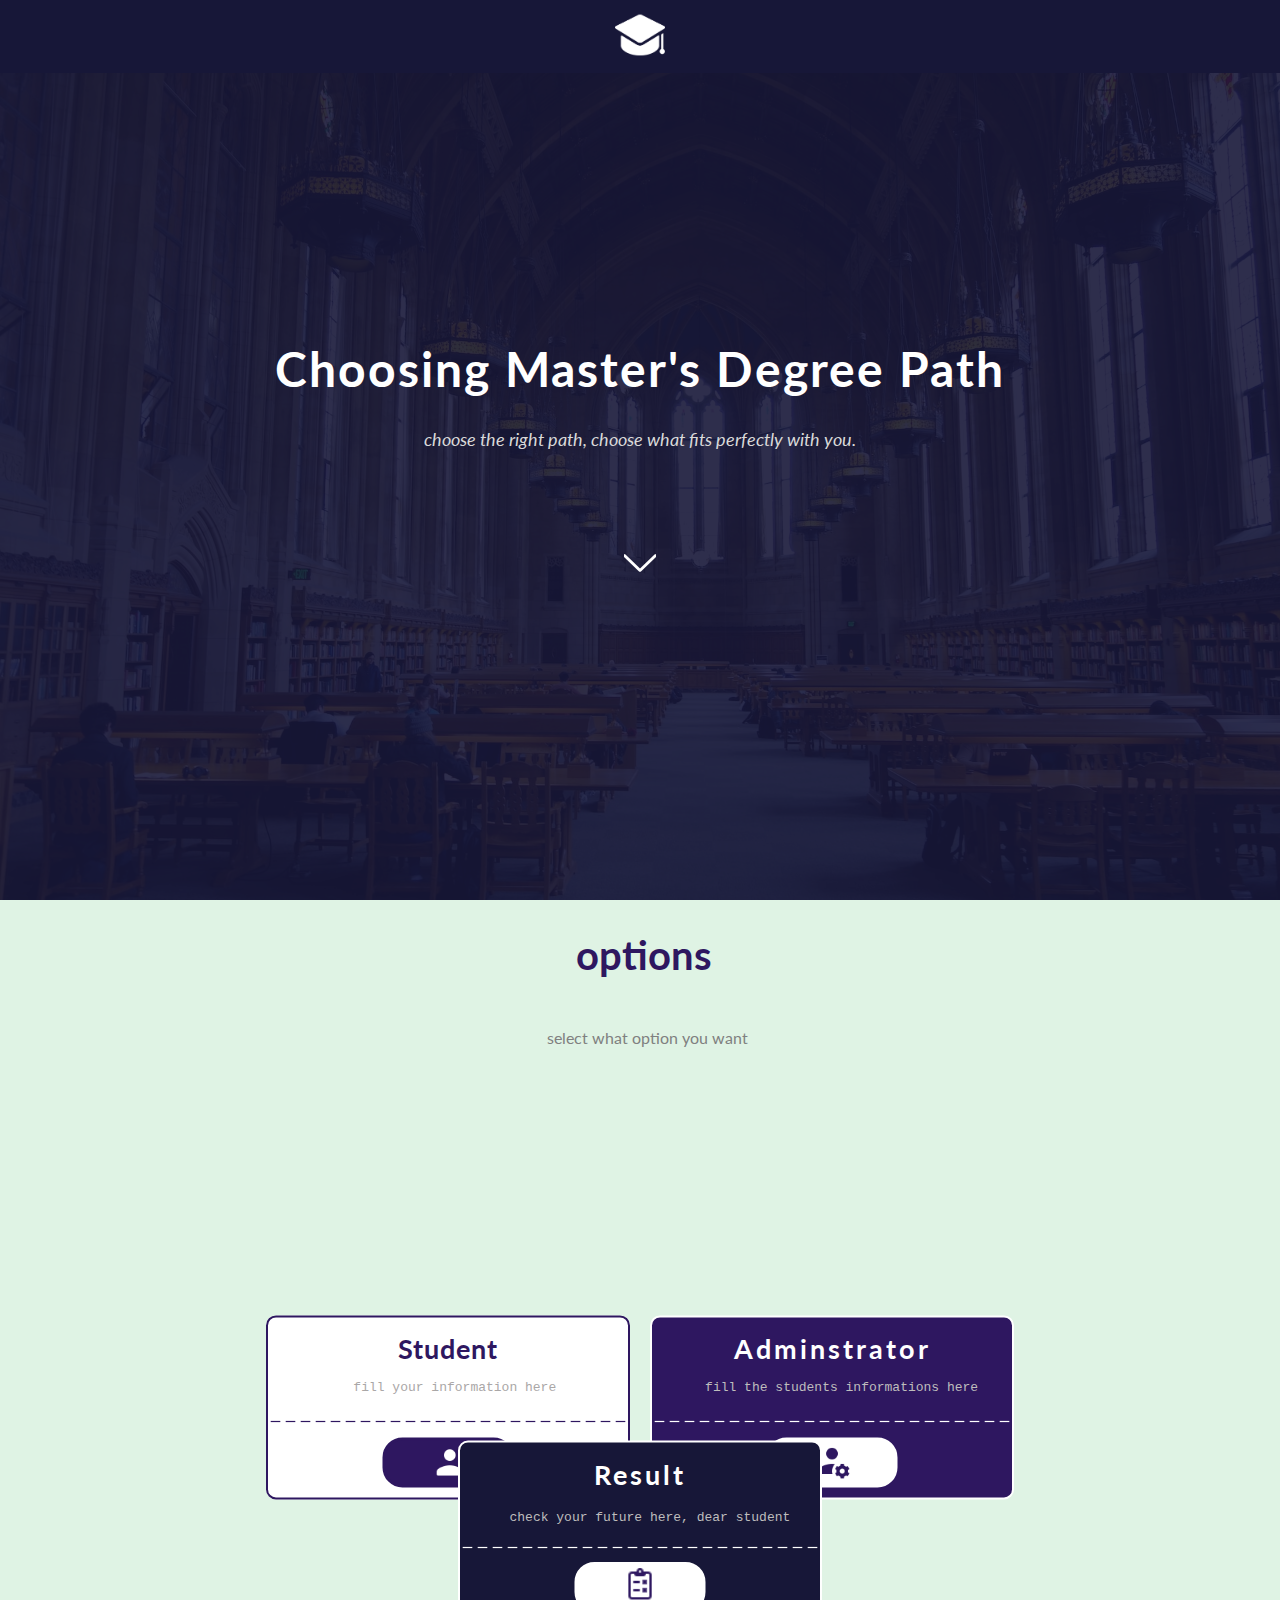
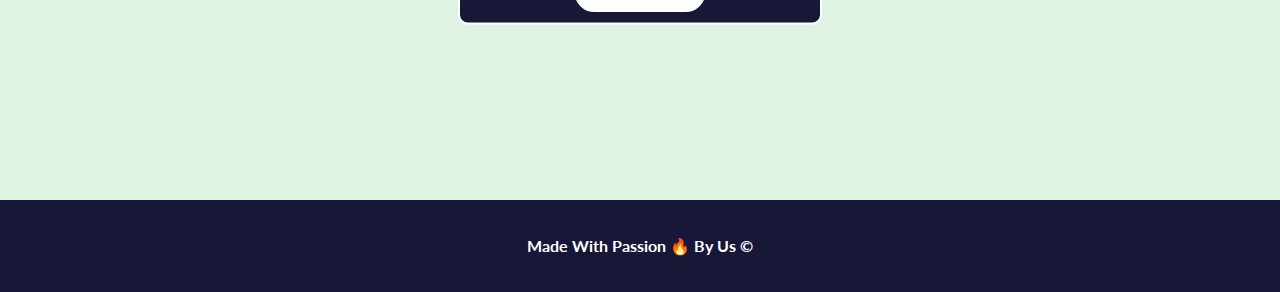
<file: index.html>
<!DOCTYPE html>
<html lang="en">

<head>
  <meta charset="UTF-8" />
  <meta http-equiv="X-UA-Compatible" content="IE=edge" />
  <meta name="viewport" content="width=device-width, initial-scale=1.0" />
  <title>SAD</title>
  <link rel="stylesheet" href="./style.css" />
  <link rel="preconnect" href="https://fonts.googleapis.com" />
  <link rel="preconnect" href="https://fonts.gstatic.com" crossorigin />
  <link href="https://fonts.googleapis.com/css2?family=Lato:ital,wght@0,400;0,700;1,400;1,700&display=swap"
    rel="stylesheet" />
</head>

<!--
    !! جماعة كلما تكتبو حاجة ولا ديرو كومونتار قبلها بلي شا دير دي لالين !!
-->

<body>
  <!-- Start header -->
  <div class="header">
    <img src="./imgs/logo.svg" alt="logo" />
  </div>
  <!-- End header -->

  <!-- Start landing -->
  <div class="landing">
    <div class="text">
      <h1>Choosing Master's Degree Path</h1>
      <p>choose the right path, choose what fits perfectly with you.</p>
    </div>
    <a href="#options">
      <img src="./imgs/arrow.png" alt="arrow" />
    </a>
  </div>
  <!-- End landing -->

  <!--messaoud abda nta hna-->
  <div class="options">
    <div class="text">
      <div class="heading">options</div>
      <div class="sub-heading">select what option you want</div>
    </div>
    <div class="choix1" id="options">
      <div class="txt">
        <div class="interface">Student</div>
        <div class="uuu1">
          <pre>fill your information here</pre>
        </div>
      </div>
      <a href="./form.html" class="c11"><img class="list" src="./imgs/user.png" alt=" user" /></a>
    </div>
    <div class="choix2">
      <div class="txt">
        <div class="file">Adminstrator</div>
        <div class="uuu2">
          <pre> fill the students informations here </pre>
        </div>
      </div>
      <a href="./agentAuth.html" class="c22">
        <img class="agent" src="./imgs/agent.png" alt="agent" />
      </a>
    </div>
    <div class="choix3">
      <div class="txt">
        <div class="file">Result</div>
        <div class="uuu3">
          <pre> check your future here, dear student </pre>
        </div>
      </div>
      <a href="./stdResult.html" class="c22">
        <img class="agent" src="./imgs/result.png" alt="agent" />
      </a>
    </div>
  </div>

  <div class="footer">
    <p>Made With Passion 🔥 By Us &copy;</p>
  </div>
</body>

</html>
</file>
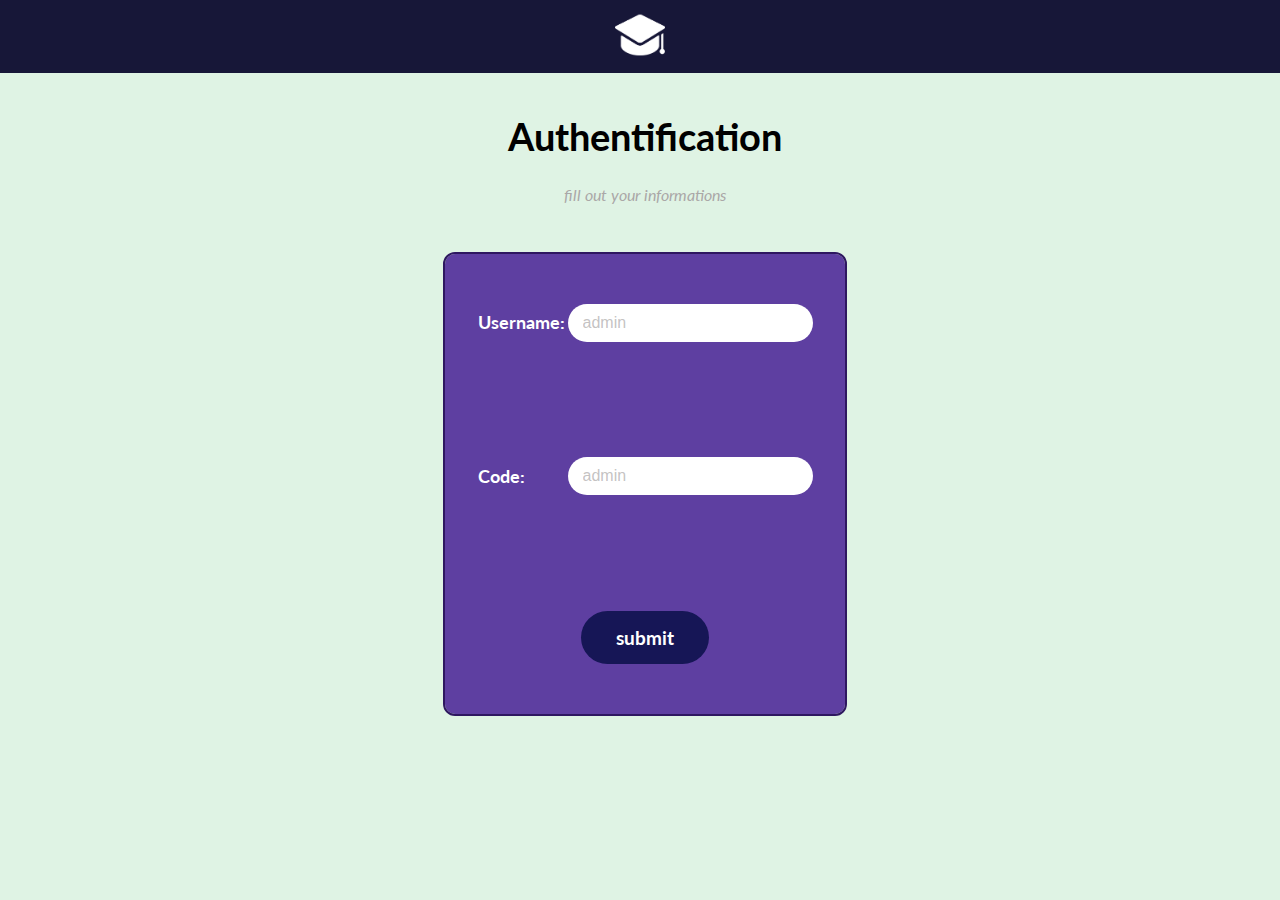
<file: agentAuth.html>
<!DOCTYPE html>
<html lang="en">

<head>
  <meta charset="UTF-8" />
  <meta http-equiv="X-UA-Compatible" content="IE=edge" />
  <meta name="viewport" content="width=device-width, initial-scale=1.0" />
  <link rel="stylesheet" href="./agentAuth.css" />
  <link rel="preconnect" href="https://fonts.googleapis.com" />
  <link rel="preconnect" href="https://fonts.gstatic.com" crossorigin />
  <link href="https://fonts.googleapis.com/css2?family=Lato:ital,wght@0,400;0,700;1,400;1,700&display=swap"
    rel="stylesheet" />
  <title>Authentification</title>
</head>

<body>
  <div class="header">
    <a href="index.html"><img src="./imgs/logo.svg" alt="logo" /></a>
  </div>

  <div class="div1">
    <div class="title">
      <h1>Authentification</h1>
      <p>fill out your informations</p>
    </div>
    <form action="session_auth.php" method="get">
      <div class="info">
        <label>Username: </label>
        <input placeholder="admin" type="text" name="agent_name" id="agent_name" pattern="[a-zA-Z]+" required />
      </div>
      <div class="info">
        <label>Code:</label>
        <input placeholder="admin" type="password" name="agent_code" id="agent_code" required />
      </div>
      <button type="submit">submit</button>
      <p id="err" style="display: none;"></p>
    </form>
  </div>
  <script src="agentAuth.js"></script>
  <script>
    /* start redirect admin to choices page if he's already logged in */

    (async function () {
      let r = await fetch("session_auth.php");
      console.log(r);
      if (r.statusText == "already_logged_in")
        location.href = "agentChoices.html";
    })();

    /* end redirect admin to choices page if he's already logged in */
  </script>
</body>

</html>
</file>
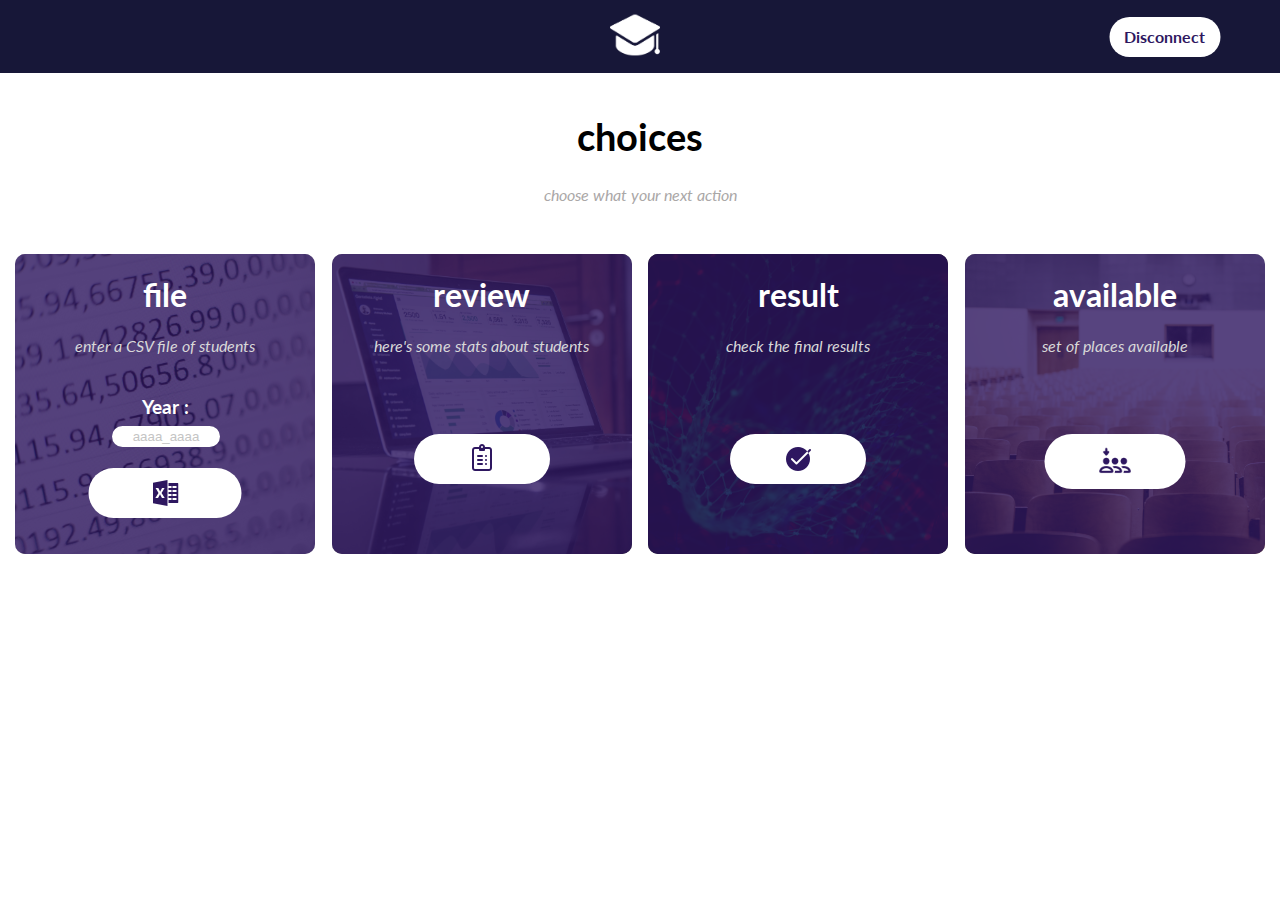
<file: agentChoices.html>
<!DOCTYPE html>
<html lang="en">

<head>
  <meta charset="UTF-8" />
  <meta http-equiv="X-UA-Compatible" content="IE=edge" />
  <meta name="viewport" content="width=device-width, initial-scale=1.0" />
  <title>Agent Choices</title>
  <link rel="stylesheet" href="./agentChoices.css" />
  <link rel="preconnect" href="https://fonts.googleapis.com" />
  <link rel="preconnect" href="https://fonts.gstatic.com" crossorigin />
  <link href="https://fonts.googleapis.com/css2?family=Lato:ital,wght@0,400;0,700;1,400;1,700&display=swap"
    rel="stylesheet" />

  <style>
    .filechoose {
      position: relative;
      top: 25%;
      left: 50%;
      z-index: 10;
      text-align: center;
      width: fit-content;
    }

    input {
      display: none;
    }

    label {
      padding: 12px 53px;
      cursor: pointer;
      border-radius: 50px;
      /* width: 100%; */
      background-color: white;
      display: grid;
      place-items: center;
      /* position: absolute; */
      top: 72%;
      left: 50%;
      transform: translate(-50%, -50%);
    }

    label[for="annee"] {
      position: relative;
      background-color: transparent;
      color: white;
      font-weight: bold;
      font-size: 1.2em;
      bottom: 40px;
      left: 0px;
    }

    input#annee {
      position: absolute;
      width: 100px;
      display: block;
      top: -20px;
      left: -53px;
      border-radius: 50px;
      border-color: transparent;
      text-align: center;
    }

    input#annee::placeholder {
      text-align: center;
      color: rgb(196, 196, 196);
    }

    input#annee:focus {
      outline: 0;
    }

    #imageName {
      color: #171738;
      font-weight: bold;
      font-style: italic;
    }
  </style>
</head>

<body>
  <div class="header">
    <a href="agentChoices.html"><img src="./imgs/logo.svg" alt="logo" /></a>
    <a href="disconnect.php">Disconnect</a>
  </div>
  <div class="title">
    <h1>choices</h1>
    <p>choose what your next action</p>
  </div>
  <div class="container">
    <div class="box">
      <h1>file</h1>
      <p>enter a CSV file of students</p>
      <div class="filechoose">
        <form action="./data_handling.php">
          <label for="annee">Year :</label>
          <input pattern="\d{4}_\d{4}" type="text" name="annee" id="annee" required placeholder="aaaa_aaaa" />
          <label for="inputTag">
            <img src="./imgs/excel.svg" alt="agent" />
          </label>
          <input id="inputTag" type="file" accept=".csv" name="file" />
          <br />
        </form>
      </div>
    </div>
    <div class="box">
      <h1>review</h1>
      <p>here's some stats about students</p>
      <a href="sad.html"><img src="imgs/bilanIcon.png" alt="" /></a>
    </div>
    <div class="box">
      <h1>result</h1>
      <p>check the final results</p>
      <a href="Statique.html"><img src="imgs/checkmark.png" alt="" /></a>
    </div>
    <div class="box">
      <h1>available</h1>
      <p>set of places available</p>
      <a href="queue.html"><img src="imgs/queue.png" alt="" /></a>
    </div>
  </div>
  <script>
    let input = document.getElementById("inputTag");
    let imageName = document.getElementById("imageName");
    let form = document.querySelector("form");
    input.addEventListener("input", () => {
      let inputImage = document.querySelector("input[type=file]").files[0];
      form.submit();
      document.querySelector("input[type=file]").value = "";
    });
  </script>
  <script>
    /* start redirect to login page if he is not logged in */

    (async function () {
      let r = await fetch("data_handling.php");
      console.log(r);
      if (r.status == 403) location.href = "agentAuth.html";
    })();

    /* end redirect to login page if he is not logged in */
  </script>
</body>

</html>
</file>
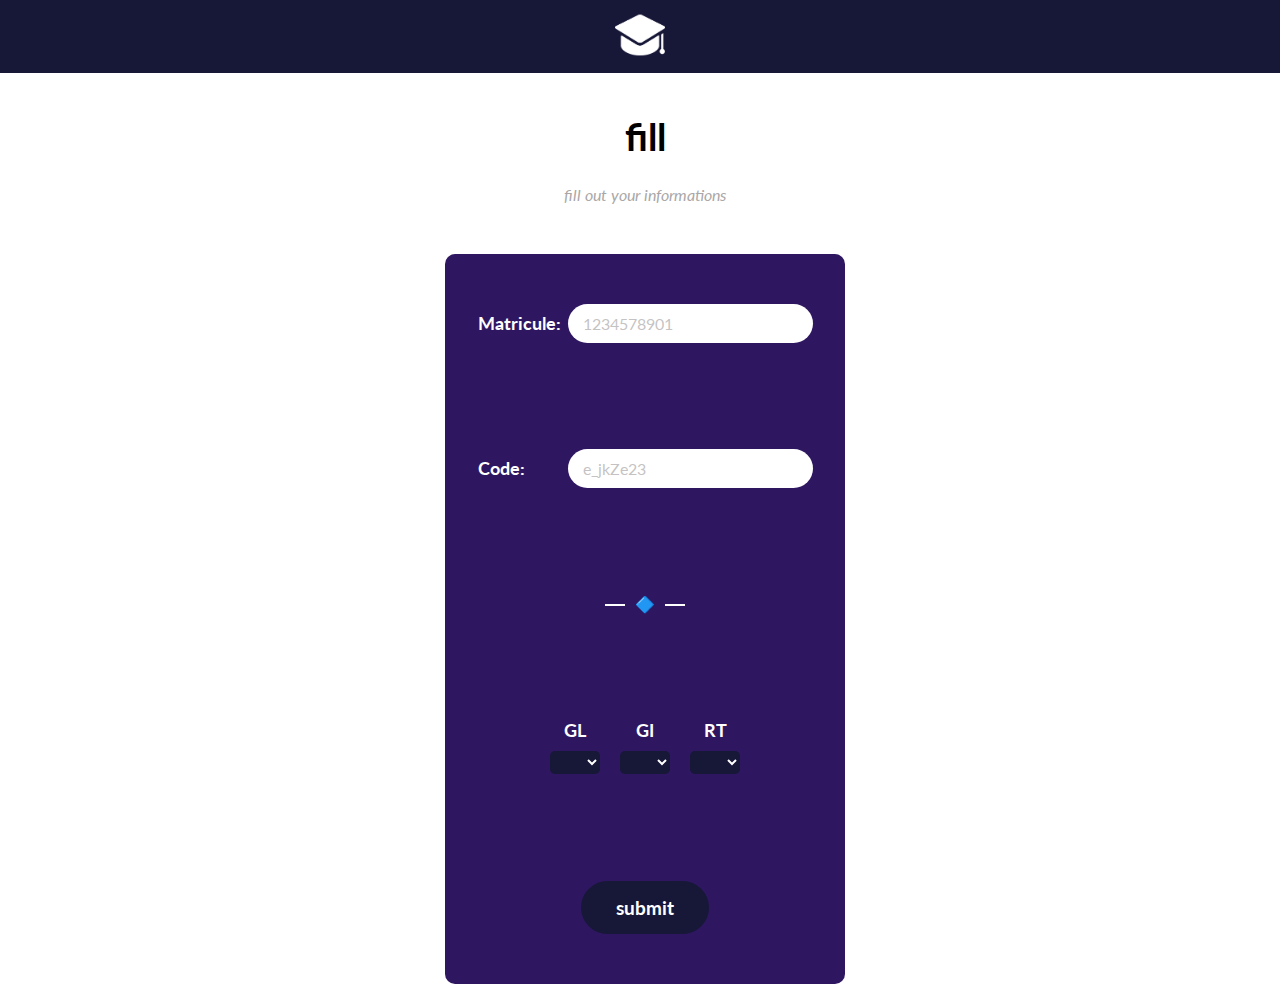
<file: form.html>
<!DOCTYPE html>
<html lang="en">

<head>
  <meta charset="UTF-8" />
  <meta http-equiv="X-UA-Compatible" content="IE=edge" />
  <meta name="viewport" content="width=device-width, initial-scale=1.0" />
  <title>projet</title>
  <link rel="stylesheet" href="form.css" />
  <link rel="preconnect" href="https://fonts.googleapis.com" />
  <link rel="preconnect" href="https://fonts.gstatic.com" crossorigin />
  <link href="https://fonts.googleapis.com/css2?family=Lato:ital,wght@0,400;0,700;1,400;1,700&display=swap"
    rel="stylesheet" />
</head>

<body>
  <div class="header">
    <a href="index.html"><img src="./imgs/logo.svg" alt="logo" /></a>
  </div>

  <div class="div1">
    <div class="title">
      <h1>fill</h1>
      <p>fill out your informations</p>
    </div>
    <form action="choose_speciality.php" method="get">
      <div class="info">
        <label>Matricule: </label>
        <input placeholder="1234578901" type="text" name="matricule" id="matricule" pattern="[0-9]{11}" required />
      </div>
      <div class="info">
        <label>Code:</label>
        <input placeholder="e_jkZe23" type="password" name="code" id="code" pattern="\w{8}" required />
      </div>
      <div class="seperator">🔷</div>
      <div class="choixs">
        <div class="choix">
          <label>GL</label>
          <select name="gl_choix" id="gl_choix" class="first" required>
            <option value="" selected disabled hidden></option>
            <option value="1">1</option>
            <option value="2">2</option>
            <option value="3">3</option>
          </select>
        </div>
        <div class="choix" style="margin-inline: 20px 20px">
          <label>GI</label>
          <select name="gi_choix" id="gi_choix" class="second" required>
            <option value="" selected disabled hidden></option>
            <option value="1">1</option>
            <option value="2">2</option>
            <option value="3">3</option>
          </select>
        </div>
        <div class="choix">
          <label>RT</label>
          <select name="rt_choix" id="rt_choix" class="third" required>
            <option value="" selected disabled hidden></option>
            <option value="1">1</option>
            <option value="2">2</option>
            <option value="3">3</option>
          </select>
        </div>
      </div>
      <button type="submit">submit</button>

    </form>
  </div>

  <div class="popUp" style="display: none; opacity: 0">
    <div class="exit">
      <img src="./imgs/close.png" alt="close" />
    </div>
    <div class="ctnt">
      <p>semple</p>
      <ol type="1">
        <li class="one"></li>
        <li class="two"></li>
        <li class="three"></li>
      </ol>
    </div>
  </div>
  <script src="code.js"></script>
</body>

</html>
</file>
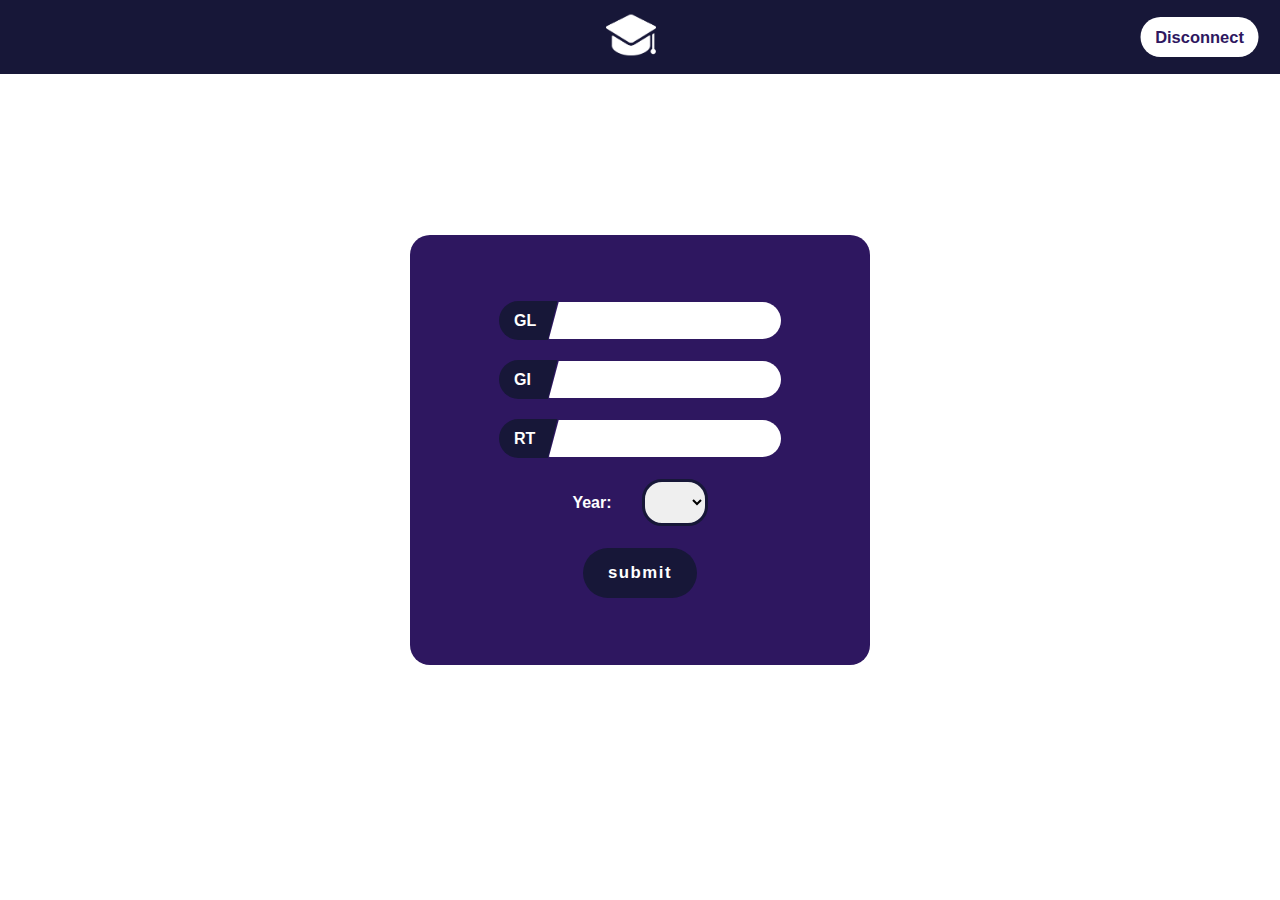
<file: queue.html>
<!DOCTYPE html>
<html lang="en">

<head>
  <meta charset="UTF-8" />
  <meta name="viewport" content="width=device-width, initial-scale=1.0" />
  <title>Queue</title>
  <link rel="stylesheet" href="./queue.css" />
</head>

<body>
  <div class="header">
    <a href="agentChoices.html"><img src="./imgs/logo.svg" alt="logo" /></a>
    <a href="disconnect.php">Disconnect</a>
  </div>
  <div class="content">
    <form action="data_handling.php">
      <div class="inp">
        <label for="" class="ord">GL</label>
        <input pattern="\d+" type="text" name="gl_limit" required />
      </div>
      <div class="inp">
        <label for="" class="ord">GI</label>
        <input pattern="\d+" type="text" name="gi_limit" required />
      </div>
      <div class="inp">
        <label for="" class="ord">RT</label>
        <input pattern="\d+" type="text" name="rt_limit" required />
      </div>
      <div class="inp">
        <label for="" class="year">Year: </label>
        <select name="annee" id="annees" required></select>
      </div>
      <button type="submit">submit</button>
    </form>
  </div>
  <script>
    (async function () {
      let r = await fetch("data_handling.php?annees_list");
      let json = await r.json();
      let select = document.querySelector("#annees");
      for (row of json) {
        select.innerHTML += `
              <option value="${row["annee"]}">${row["annee"].replace(
          "_",
          "/"
        )}</option>
              `;
      }
      let annees = document.querySelector("#annees");
      console.log(json);
    })();
  </script>
  <script>
    /* start redirect to login page if he is not logged in */
    (async function () {
      let r = await fetch("data_handling.php");
      console.log(r);
      if (r.status == 403) location.href = "agentAuth.html";
    })();

    /* end redirect to login page if he is not logged in */
  </script>
</body>

</html>
</file>
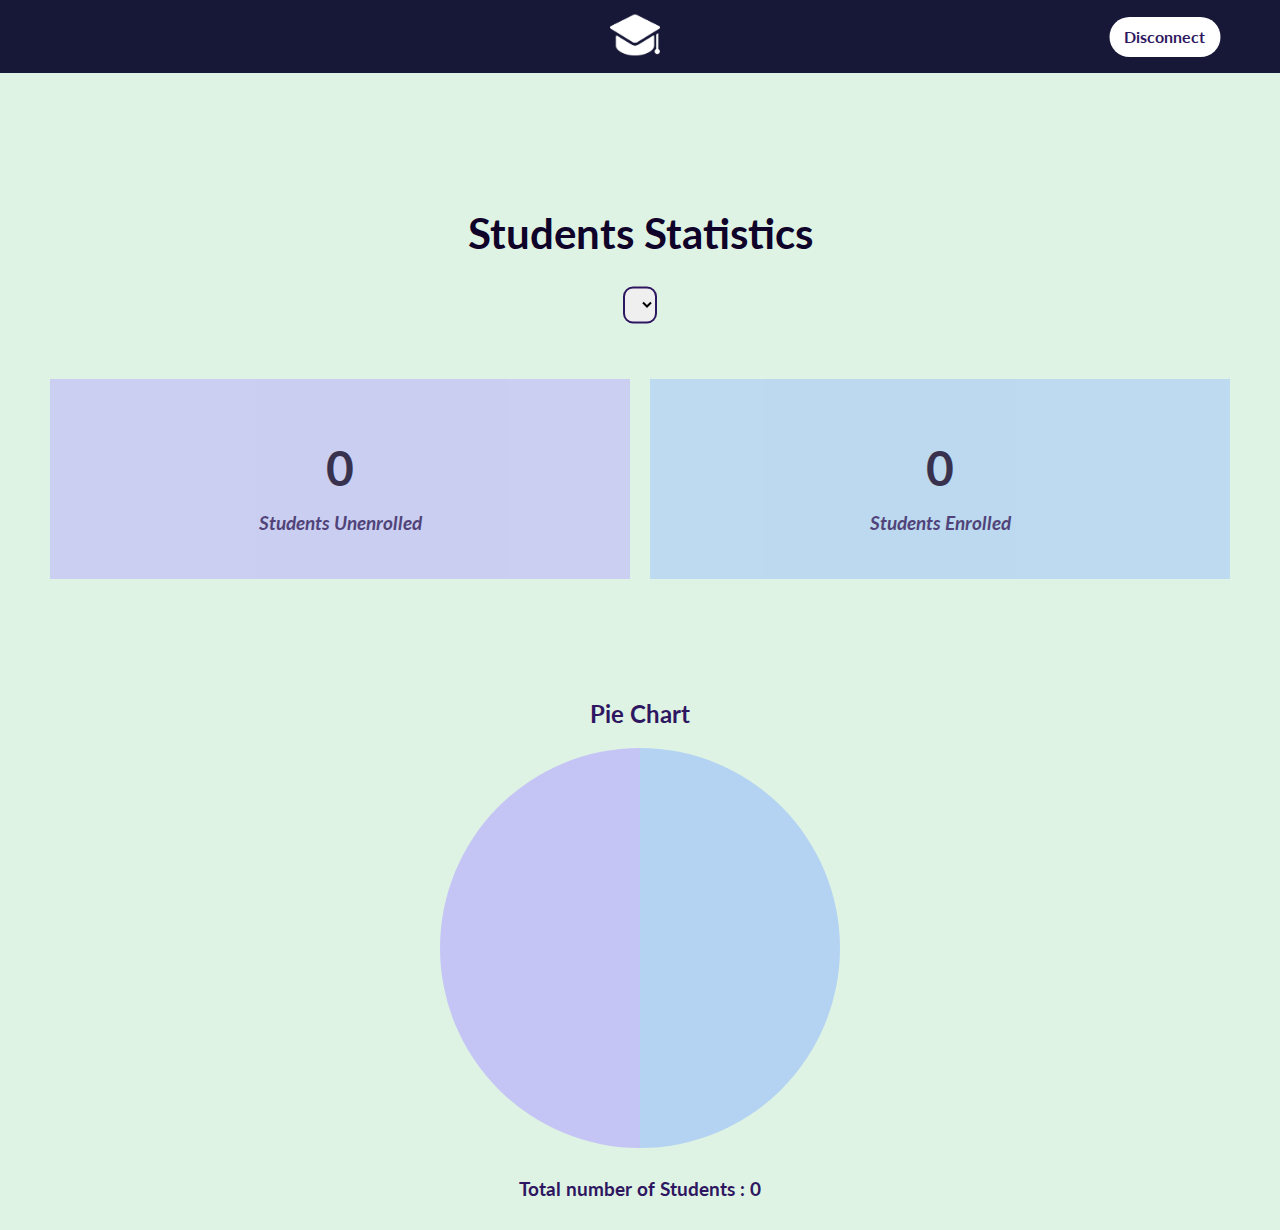
<file: sad.html>
<!DOCTYPE html>
<html lang="en">

<head>
  <meta charset="UTF-8">
  <meta http-equiv="X-UA-Compatible" content="IE=edge">
  <meta name="viewport" content="width=device-width, initial-scale=1.0">
  <link rel="stylesheet" href="sad.css">
  <link rel="preconnect" href="https://fonts.googleapis.com">
  <link rel="preconnect" href="https://fonts.gstatic.com" crossorigin>
  <link href="https://fonts.googleapis.com/css2?family=Lato:ital,wght@0,400;0,700;1,400;1,700&display=swap"
    rel="stylesheet">
  <title>Document</title>
  <style>
    #annees {
      font-size: 1.2em;
      padding: 5px;
      position: relative;
      top: 50%;
      left: 50%;
      transform: translate(-50%, -150%);
      border-radius: 10px;
      border: 2px solid #2e1760;
    }
  </style>
</head>

<body>
  <div class="header">
    <a href="agentChoices.html"><img src="./imgs/logo.svg" alt="logo" /></a>
    <a href="disconnect.php">Disconnect</a>
  </div>
  <section>
    <div class="stats">
      <div class="container">
        <h2 class="title">Students Statistics</h2>
        <select name="annees" id="annees">
        </select>
        <div class="stats-holder">
          <div class="stat" id="stat-holder-enrolled">
            <span data-number="150" id="soo">0</span>
            <em>Students Unenrolled</em>
          </div>
          <div class="stat" id="stat-holder-unenrolled">
            <span data-number="50" id="so">0</span>
            <em>Students Enrolled</em>
          </div>
        </div>
      </div>
  </section>
  <div class="another-container">
    <div class="i-have-a-pen-i-have-a-pineapple-huuuu-apple-pen">
      <h2>Pie Chart</h2>
      <div class="pie-container">
        <div class="piechart"></div>
        <h3>Total number of Students :<span id="total"> 0 </span></h3>
      </div>
    </div>
  </div>
  <script src="sadjs.js"></script>
  <script>
    /* start redirect to login page if he is not logged in */

    (async function () {
      let r = await fetch("data_handling.php");
      console.log(r);
      if (r.status == 403)
        location.href = "agentAuth.html";
    })();

    /* end redirect to login page if he is not logged in */
  </script>
</body>

</html>
</file>
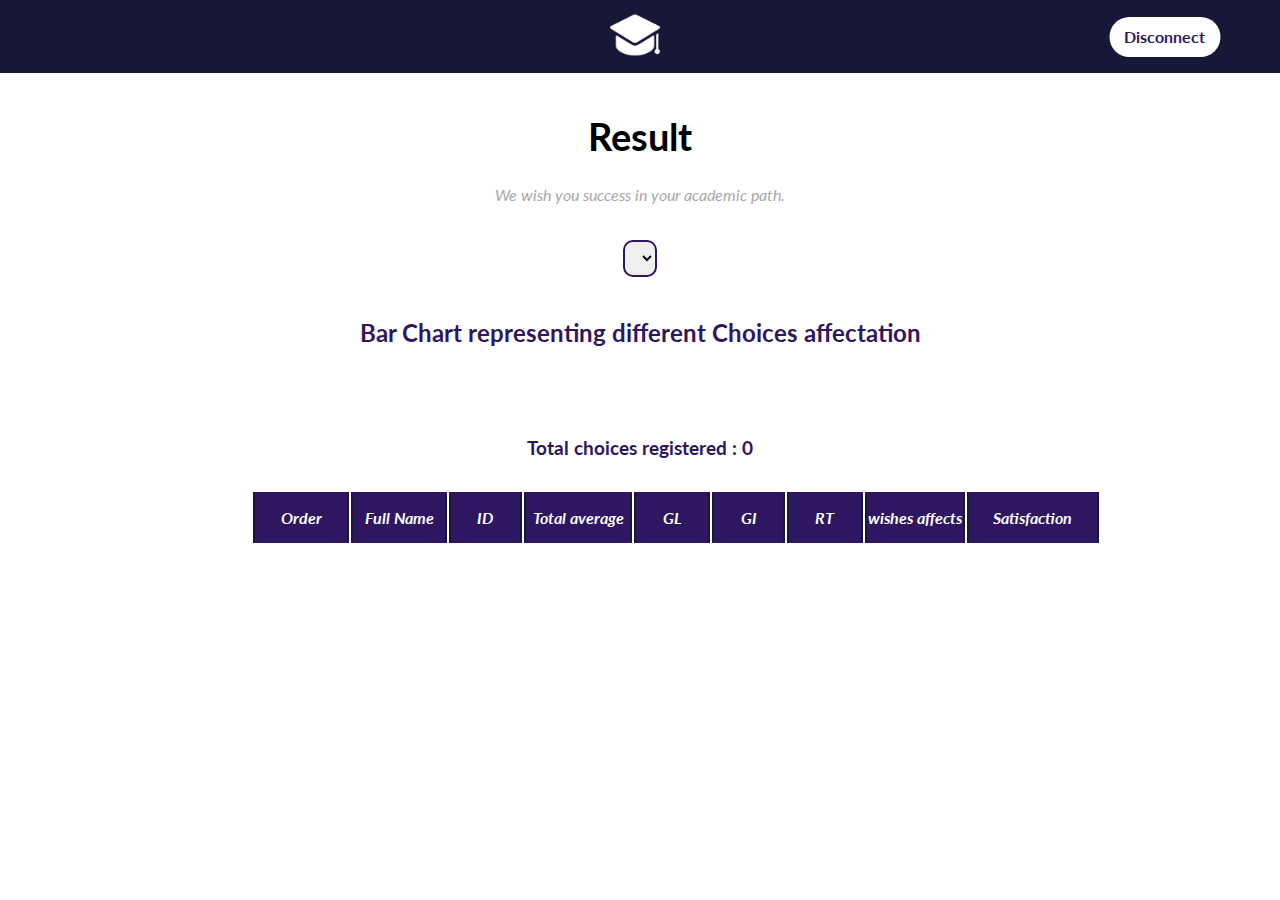
<file: Statique.html>
<!DOCTYPE html>
<html lang="en">

<head>
  <meta charset="UTF-8" />
  <meta http-equiv="X-UA-Compatible" content="IE=edge" />
  <meta name="viewport" content="width=device-width, initial-scale=1.0" />
  <title>SAD</title>
  <link rel="stylesheet" href="style_Statique.css" />
  <link rel="preconnect" href="https://fonts.googleapis.com" />
  <link rel="preconnect" href="https://fonts.gstatic.com" crossorigin />
  <link href="https://fonts.googleapis.com/css2?family=Lato:ital,wght@0,400;0,700;1,400;1,700&display=swap"
    rel="stylesheet" />
  <title>Statique</title>
  <style>
    #annees {
      margin-top: 20px;
      font-size: 1.2em;
      padding: 5px;
      margin-bottom: -10px;
      border-radius: 10px;
      border: 2px solid #2e1760;
      /* display: none; */
    }
  </style>
</head>

<!--
    !! جماعة كلما تكتبو حاجة ولا ديرو كومونتار قبلها بلي شا دير دي لالين !!
-->

<body>
  <!-- Start header -->
  <div class="header">
    <a href="agentChoices.html"><img src="./imgs/logo.svg" alt="logo" /></a>
    <a href="disconnect.php">Disconnect</a>
  </div>
  <!-- End header -->
  <div class="title">
    <h1>Result</h1>
    <p>We wish you success in your academic path.</p>
    <select name="annees" id="annees"></select>
  </div>
</div>
<h2>Bar Chart representing different Choices affectation</h2>
<div class="chart-container">
  <div class="chart">
    <div class="first-choice">
      <em>1st</em>
      <span id="firstN"></span>
    </div>
    <div class="second-choice">
      <em>2nd</em>
      <span id="secondN"></span>
    </div>
    <div class="third-choice">
      <em>3rd</em>
      <span id="thirdN"></span>
    </div>
  </div>
</div>
<div class="container-h3">
  <h3>Total choices registered :<span id="total"> 0</span> </h3>
</div>
  <!-- Table -->
  <div class="tab">
    <table>
      <tr>
        <th style="color: white; height: 45px">Order</th>
        <th style="color: white; height: 45px">Full Name</th>
        <th style="color: white">ID</th>
        <th style="color: white">Total average</th>
        <th style="color: white">GL</th>
        <th style="color: white">GI</th>
        <th style="color: white">RT</th>
        <th style="color: white">wishes affects</th>
        <th style="color: white">Satisfaction</th>
      </tr>
    </table>
  <script src="stats.js"></script>
  <script>
    /* start redirect to login page if he is not logged in */
    (async function () {
      let r = await fetch("data_handling.php");
      console.log(r);
      if (r.status == 403) location.href = "agentAuth.html";
    })();

    /* end redirect to login page if he is not logged in */
  </script>
</body>

</html>
<!-- <th style="color: white">wishes chooses</th> -->
</file>
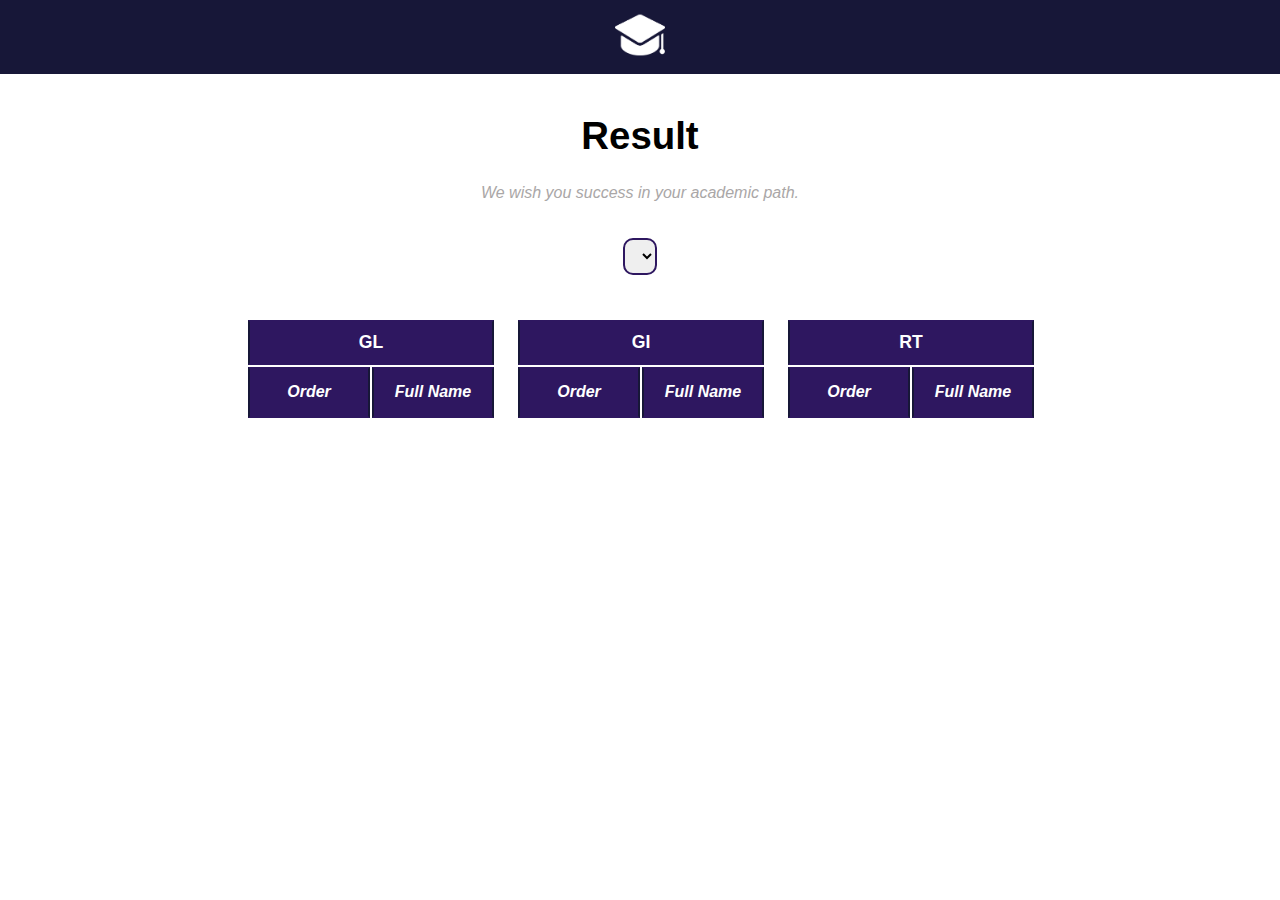
<file: stdResult.html>
<!DOCTYPE html>
<html lang="en">

<head>
    <meta charset="UTF-8">
    <meta http-equiv="X-UA-Compatible" content="IE=edge">
    <meta name="viewport" content="width=device-width, initial-scale=1.0">
    <link rel="stylesheet" href="stdResult.css">
    <title>Student Result</title>
    <style>
        #annees {
            margin-top: 20px;
            font-size: 1.2em;
            padding: 5px;
            margin-bottom: -10px;
            border-radius: 10px;
            border: 2px solid #2e1760;
            /* display: none; */
        }
    </style>
</head>

<body>
    <div class="header">
        <a href="index.html"><img src="./imgs/logo.svg" alt="logo" /></a>
    </div>

    <div class="title">
        <h1>Result</h1>
        <p>We wish you success in your academic path.</p>
        <select name="annees" id="annees"></select>
    </div>
    <!-- Table -->
    <div class="tab">
        <table id="gl">
            <tr>
                <th style="color: white; padding-block: 10px; font-size: 1.1rem; font-style: normal;" colspan="2">GL
                </th>
            </tr>
            <tr>
                <th class="gl_order" style="color: white; height: 45px">Order</th>
                <th class="gl_name" style="color: white; height: 45px">Full Name</th>
            </tr>
        </table>
        <table id="gi">
            <tr>
                <th style="color: white; padding-block: 10px; font-size: 1.1rem; font-style: normal;" colspan="2">GI
                </th>
            </tr>
            <tr>
                <th class="gl_order" style="color: white; height: 45px">Order</th>
                <th class="gl_name" style="color: white; height: 45px">Full Name</th>
            </tr>
        </table>
        <table id="rt">
            <tr>
                <th style="color: white; padding-block: 10px; font-size: 1.1rem; font-style: normal;" colspan="2">RT
                </th>
            </tr>
            <tr>
                <th class="gl_order" style="color: white; height: 45px">Order</th>
                <th class="gl_name" style="color: white; height: 45px">Full Name</th>
            </tr>
        </table>
    </div>
    <script src="stdResult.js">

    </script>
</body>

</html>
</file>
<file: style.css>
/* start general rules */
body {
   margin: 0;
   padding: 0;
   box-sizing: border-box;
   font-family: "Lato", sans-serif;
}
html {
   scroll-behavior: smooth;
}
/* end general rules */

/* start header */
.header {
   /* padding-top & padding-bottom */
   padding-block: 10px;
   background-color: #171738;
   text-align: center;
}
.header img {
   height: 50px;
   width: 50px;
   cursor: pointer;
}
/* end header */

.landing {
   height: calc(100vh - 73px);
   display: flex;
   flex-direction: column;
   justify-content: center;
   align-items: center;
   background-image: url("./imgs/bg.jpg");
   background-size: cover;
   position: relative;
}

.landing .text {
   text-align: center;
   translate: 0 -50%;
}
.landing::before {
   content: "";
   width: 100%;
   height: 100%;
   background-color: rgb(23 23 56 / 90%);
   position: absolute;
   top: 0;
   left: 0;
}
.landing h1,
.landing p {
   position: relative;
}
.landing h1 {
   color: white;
   font-size: 3rem; /* 48px */
   letter-spacing: 2px;
}
.landing p {
   font-style: italic;
   font-size: 1.1rem; /* 17.6px */
   color: rgb(217, 217, 217);
}
.landing img {
   position: relative;
   animation: bounce 0.5s infinite both alternate;
}

.landing a {
   z-index: 10;
   position: relative;
   font-size: 30px;
   cursor: pointer;
}

/* animation ldak el sahm */
@keyframes bounce {
   0% {
      translate: 0 -20%;
   }
   100% {
      translate: 0 0;
   }
}

.options {
   height: 100vh;
   translate: 0 0%;
   background-color: #dff3e4;
   display: grid;
}

.text {
   translate: 0 -43%;
}
.choix1,
.choix2 {
   translate: 0 -140%;
}

.heading {
   position: absolute;
   top: 52%;
   left: 45%;
   color: #2e1760;
   font-size: 40px;
   font-weight: bold;
}
.sub-heading {
   position: absolute;
   top: 80%;
   left: 42.5%;
   color: gray;
   padding: 3px;
}
.choix1 {
   background-color: white;
   position: absolute;
   top: 85%;
   left: 35%;
   transform: translate(-50%, -50%);
   border-radius: 10px;
}

.interface {
   width: 300px;
   height: 135px;
   text-align: center;
   padding: 15px 30px 30px 30px;
   font-size: 27px;
   color: #2e1760;
   font-weight: 200;
   border: 2px solid#2E1760;
   letter-spacing: 1px;
   border-radius: 10px;
   font-weight: bold;
}

.interface,
.file {
   position: relative;
}

.interface::after {
   background-image: url("./imgs/bdash.svg");
   /* background-size: cover; */
   /* background-repeat: repeat; */
}

.file::after {
   background-image: url("./imgs/wdash.svg");
}

.interface::after,
.file::after {
   content: "";
   height: 15px;
   width: 100%;
   position: absolute;
   top: 54%;
   left: 0;
}

.c11 {
   position: absolute;
   background-color: #2e1760;
   top: 80%;
   left: 50%;
   transform: translate(-50%, -50%);
   border: 3px solid#2E1760;
   letter-spacing: 3px;
   cursor: pointer;
   border-radius: 20px;
   padding: 3px 45px;
}
.c11 img {
   height: 35px;
   width: 35px;
   translate: -60% 5px;
}
.list {
   transform: translate(65%, -10%);
}
.uuu1 {
   position: absolute;
   top: 28%;
   left: 24%;
   color: #aaa7a7;
}
.choix2 {
   position: absolute;
   top: 85%;
   left: 65%;
   transform: translate(-50%, -50%);
}
.file {
   text-align: center;
   background-color: #2e1760;
   width: 300px;
   height: 135px;
   padding: 15px 30px 30px 30px;
   font-size: 27px;
   color: white;
   font-weight: 200;
   border: 2px solid#ffffff;
   letter-spacing: 3px;
   border-radius: 10px;
   font-weight: bold;
}
.uuu2 {
   position: absolute;
   top: 28%;
   left: 13%;
   color: rgb(190, 189, 189);
}

/* .c22 img {
   translate: 4px;
}
.exel {
   transform: translate(155%, 30%);
} */

.c22 {
   position: absolute;
   background-color: #ffffff;
   top: 80%;
   left: 50%;
   transform: translate(-50%, -50%);
   border: 3px solid #ffffff;
   letter-spacing: 3px;
   cursor: pointer;
   border-radius: 20px;
   padding: 3px 45px;
}
.c22 img {
   height: 35px;
   width: 35px;
   /* translate: -60% 5px; */
}

.footer {
   padding-block: 20px;
   background-color: #171738;
}

.footer p {
   font-weight: bold;
   text-align: center;
   color: white;
}

.choix3 {
   display: flex;
   flex-direction: column;
   align-items: center;
   translate: 0 90%;
   height: fit-content;
}

.choix3 .file {
   background-color: #171738;
}

.uuu3 {
   /* position: absolute; */
   /* top: 13%; */
   translate: 12% -850%;
   align-self: center;
   color: rgb(190, 189, 189);
}

.choix3 .c22 {
   translate: 0 -67%;
}
</file>
<file: agentAuth.css>
body {
   margin: 0;
   padding: 0;
   box-sizing: border-box;
   font-family: "Lato", sans-serif;
   background-color: #dff3e4;
}
html {
   scroll-behavior: smooth;
}
/* end general rules */

/* start header */
.header {
   /* padding-top & padding-bottom */
   padding-block: 10px;
   background-color: #171738;
   text-align: center;
}
.header img {
   height: 50px;
   width: 50px;
   cursor: pointer;
}

.div1 {
   margin-top: 10px;
   margin-left: 10px;
}
.title {
   text-align: center;
   margin-block: 40px 50px;
}

.title h1 {
   font-size: 2.4rem;
}
.title p {
   font-style: italic;
   color: #aaa7a7;
}

form {
   outline: 2px solid #2e1760;
   background-color: #5e3fa1;
   text-align: center;
   height: 40vh;
   width: 400px;
   display: flex;
   flex-direction: column;
   justify-content: space-between;
   align-items: center;
   padding-block: 50px;
   color: white;
   border-radius: 10px;
   margin: 0 auto;
}

form label {
   font-weight: bold;
}

form .info {
   width: calc(100% - 65px);
   display: flex;
   justify-content: space-between;
   align-items: center;
}
form label {
   font-size: 1.1rem;
}
form input[type="text"],
form input[type="password"] {
   padding-block: 10px;
   padding-inline: 15px 0;
   border-radius: 20px;
   border: none;
   width: 230px;
   font-size: 1rem;
}

form input[type="text"]::placeholder,
form input[type="password"]::placeholder {
   color: #aaa7a7b2;
}
form input[type="text"]:focus,
form input[type="password"]:focus,
form input[type="number"]:focus {
   outline: none;
}

form button {
   padding-block: 15px;
   font-size: 1.2rem;
   padding-inline: 35px;
   border-radius: 30px;
   font-weight: bold;
   color: white;
   background-color: #161656;
   border: none;
   cursor: pointer;
   font-family: "Lato", sans-serif;
}

p#err {
   color: #ff0280;
   font-weight: bold;
}
</file>
<file: agentChoices.css>
body {
   margin: 0;
   padding: 0;
   box-sizing: border-box;
   font-family: "Lato", sans-serif;
}
html {
   scroll-behavior: smooth;
}
/* end general rules */

/* start header */
.header {
   /* padding-top & padding-bottom */
   padding-block: 10px;
   background-color: #171738;
   /* text-align: center; */
   display: flex;
   justify-content: center;
   align-items: center;
}
.header img {
   height: 50px;
   width: 50px;
   cursor: pointer;
   translate: 100%;
}

.header a[href="disconnect.php"] {
   display: grid;
   place-items: center;
   text-decoration: none;
   translate: 450%;
   height: 40px;
   padding-inline: 15px;
   border-radius: 30px;
   border: 0;
   background-color: white;
   color: #2e1760;
   font-size: 1.03rem;
   font-weight: bold;
   cursor: pointer;
}
.title {
   text-align: center;
   margin-block: 40px 50px;
}

.title h1 {
   font-size: 2.4rem;
}
.title p {
   font-style: italic;
   color: #aaa7a7;
}

.container {
   margin-inline: auto;
   display: flex;
   width: 1250px;
   flex-wrap: wrap;
   justify-content: space-between;
   align-items: center;
   height: fit-content;
}

.container .box {
   height: 300px;
   width: 300px;
   background-color: white;
   position: relative;
   background-size: cover;
   text-align: center;
   border-radius: 10px;
}

.box h1,
.box p {
   position: relative;
   z-index: 10;
}
.box h1 {
   color: white;
}
.box p {
   color: rgb(216, 216, 216);
   font-style: italic;
}

.container .box::after {
   content: "";
   position: absolute;
   top: 0;
   left: 0;
   height: 100%;
   width: 100%;
   background-color: rgb(46 23 96 / 80%);
   /* background-color: rgb(223 243 228 / 70%); */
   border-radius: 10px;
}
.container .box:first-child {
   background-image: url("./imgs/csv.jpg");
}
.container .box:nth-child(2) {
   background-image: url("./imgs/bilan.jpg");
}
.container .box:nth-child(3) {
   background-image: url("./imgs/resultat.jpg");
}
.container .box:nth-child(4) {
   background-image: url("./imgs/chairs.jpg");
}
.container .box:nth-child(4) a img {
   height: 35px;
}

.box a {
   padding: 10px 53px;
   cursor: pointer;
   border-radius: 50px;
   background-color: white;
   display: grid;
   place-items: center;
   width: fit-content;
   position: relative;
   top: 21%;
   left: 50%;
   translate: -50%;
   z-index: 10;
}
</file>
<file: form.css>
/* start general rules */
body {
   margin: 0;
   padding: 0;
   box-sizing: border-box;
   font-family: "Lato", sans-serif;
}
html {
   scroll-behavior: smooth;
}
/* end general rules */

/* start header */
.header {
   /* padding-top & padding-bottom */
   padding-block: 10px;
   background-color: #171738;
   text-align: center;
}
.header img {
   height: 50px;
   width: 50px;
}

.div1 {
   margin-top: 10px;
   margin-left: 10px;
}
.title {
   text-align: center;
   margin-block: 40px 50px;
}

.title h1 {
   font-size: 2.4rem;
}
.title p {
   font-style: italic;
   color: #aaa7a7;
}

form {
   background-color: #2e1760;
   text-align: center;
   height: 70vh;
   width: 400px;
   display: flex;
   flex-direction: column;
   justify-content: space-between;
   align-items: center;
   padding-block: 50px;
   color: white;
   border-radius: 10px;
   margin: 0 auto;
}

form label {
   font-weight: bold;
}

form .info {
   width: calc(100% - 65px);
   display: flex;
   justify-content: space-between;
   align-items: center;
}
form label {
   font-size: 1.1rem;
}
form input[type="text"],
form input[type="password"] {
   padding-block: 10px;
   padding-inline: 15px 0;
   border-radius: 20px;
   border: none;
   width: 230px;
   font-size: 1rem;
   font-family: "Lato", sans-serif;
}
form input[type="text"]::placeholder,
form input[type="password"]::placeholder {
   color: #aaa7a7b2;
}
form input[type="text"]:focus,
form input[type="password"]:focus,
form input[type="number"]:focus {
   outline: none;
}

form button {
   padding-block: 15px;
   font-size: 1.2rem;
   padding-inline: 35px;
   border-radius: 30px;
   font-weight: bold;
   color: white;
   background-color: #171738;
   border: none;
   cursor: pointer;
   font-family: "Lato", sans-serif;
}

form ul {
   list-style-type: none;
   display: flex;
   flex-direction: column;
   justify-content: space-between;
   align-items: flex-start;
   text-align: center;
}

form select {
   background-color: #171738;
   border: 0;
   color: white;
   font-size: 1rem;
   padding-block: 2px;
   border-radius: 5px;
   margin-top: 10px;
   width: 50px;
}

form select:focus {
   outline: none;
}

.seperator {
   position: relative;
}
.seperator::before,
.seperator::after {
   content: "";
   position: absolute;
   top: 50%;
   height: 2px;
   width: 20px;
   background-color: white;
}
.seperator::before {
   left: -30px;
}
.seperator::after {
   right: -30px;
}

.choixs {
   display: flex;
   justify-content: space-between;
   align-items: center;
}

.choix {
   display: flex;
   flex-direction: column;
}

.popUp {
   z-index: 100;
   position: absolute;
   top: 50%;
   left: 50%;
   translate: -50% -50%;
   height: 300px;
   width: 500px;
   background-color: #171738;
   border-radius: 15px;
   box-shadow: 0 0 0 1000px rgba(25, 25, 25, 0.529);
}

@keyframes pop {
   0% {
      translate: -50% -80%;
      opacity: 0;
   }
   100% {
      translate: -50% -50%;
      opacity: 1;
   }
}

.popUp .exit {
   width: 100%;
   border-bottom: 1px solid rgb(127 102 145);
   text-align: end;
}
.exit img {
   height: 40px;
   width: 40px;
   cursor: pointer;
}
.popUp .ctnt {
   position: relative;
   height: calc(100% - 100px);
   display: flex;
   flex-direction: column;
   justify-content: center;
   align-items: center;
}
.popUp .ctnt p {
   /* position: absolute;
   top: 50%;
   left: 50%;
   translate: -50% -50%; */
   /* color: green; */
   font-size: 1.2rem;
   text-align: center;
   line-height: 1.5;
   margin-bottom: 10px;
}
.popUp .ctnt ol {
   color: white;
}

.firstTime {
   color: yellowgreen;
}

.already {
   color: rgb(247, 254, 33);
}

pre:contains("hello") {
   color: red;
}
</file>
<file: queue.css>
/* start general rules */
body {
   margin: 0;
   padding: 0;
   box-sizing: border-box;
   font-family: "Lato", sans-serif;
}
html {
   scroll-behavior: smooth;
}
/* end general rules */

/* start header */
.header {
   /* padding-top & padding-bottom */
   padding-block: 10px;
   background-color: #171738;
   display: flex;
   justify-content: center;
   align-items: center;
}
.header img {
   height: 50px;
   width: 50px;
   cursor: pointer;
   translate: 100%;
}

.header a[href="disconnect.php"] {
   display: grid;
   place-items: center;
   text-decoration: none;
   translate: 450%;
   height: 40px;
   padding-inline: 15px;
   border-radius: 30px;
   border: 0;
   background-color: white;
   color: #2e1760;
   font-size: 1.03rem;
   font-weight: bold;
   cursor: pointer;
}

/* end header */

.content {
   position: absolute;
   top: 50%;
   left: 50%;
   translate: -50% -50%;
   height: 370px;
   width: 400px;
   background-color: #2e1760;
   padding: 30px;
   border-radius: 20px;
   display: grid;
   place-items: center;
}
.content form {
   height: 80%;
   display: flex;
   flex-direction: column;
   justify-content: space-between;
   align-items: center;
}

.inp {
   /* position: relative; */
   display: flex;
   align-items: center;
   justify-content: center;
}

label.ord {
   font-weight: bold;
   /* position: absolute;
   top: 50%;
   left: -1px; */
   height: 107%;
   width: 50px;
   background-color: #171738;
   color: white;
   display: grid;
   place-items: center left;
   border-radius: 30px 0 0 30px;
   clip-path: polygon(0 0, 90% 0%, 75% 100%, 0% 100%);
   padding-left: 15px;
   translate: 15px;
}

label.year {
   color: white;
   font-weight: bold;
}

.content input {
   padding-block: 8px;
   width: 220px;
   border-radius: 30px;
   border: 0;
   padding-left: 25px;
   font-size: 1.1rem;
   clip-path: polygon(10% 0, 100% 0, 100% 100%, 6% 100%);
   translate: -15px;
}

.content input:focus {
   outline: 0;
}

.content button {
   padding: 15px 25px;
   font-size: 1.05rem;
   font-weight: bold;
   color: white;
   background-color: #171738;
   border: none;
   border-radius: 30px;
   cursor: pointer;
   letter-spacing: 1.5px;
}

select {
   margin-left: 30px;
   padding: 10px 20px;
   border-radius: 20px;
   font-size: 1.05rem;
   border: 3px solid #171738;
}
</file>
<file: sad.css>
body {
   background-color: #dff3e4;
   margin: 0 auto;
   padding: 0;
   font-family: Lato, sans-serif;
   height: 120vh;
}

:root {
   --main-color: #2e1760;
   --main-color-alt: #dff3e4;
   --main-transition: 0.3s;
   --main-padding: 100px;
   --section-background: #dff3e4;
   --enrolled: 50%;
   --unenrolled: 50%;
}
.header {
   /* padding-top & padding-bottom */
   padding-block: 10px;
   background-color: #171738;
   display: flex;
   justify-content: center;
   align-items: center;
}
.header img {
   height: 50px;
   width: 50px;
   cursor: pointer;
   translate: 100%;
}

.header a[href="disconnect.php"] {
   display: grid;
   place-items: center;
   text-decoration: none;
   translate: 450%;
   height: 40px;
   padding-inline: 15px;
   border-radius: 30px;
   border: 0;
   background-color: white;
   color: #2e1760;
   font-size: 1.03rem;
   font-weight: bold;
   cursor: pointer;
}

.stats {
   padding-block: var(--main-padding);
   background-size: cover;
   position: relative;
}

.stats:before {
   content: "";
   width: 100%;
   height: 100%;
   background-color: #dff3e4;
   position: absolute;
   top: 0;
   left: 0;
}

.stats .title,
.stats {
   position: relative;
}

.stats .title {
   color: #0f032a;
   text-align: center;
   padding-bottom: 50px;
   font-size: clamp(2rem, 5vw, 2.6rem);
}

.stats .stats-holder {
   display: grid;
   grid-template-columns: 1fr 1fr;
   gap: 20px;
   margin-left: 50px;
   margin-right: 50px;
}

#stat-holder-enrolled {
   background-color: #c5c5f5;
}
#stat-holder-unenrolled {
   background-color: #b4d3f2;
}

.stats .stat {
   height: 200px;
   opacity: 0.8;
   cursor: default;
   background-color: #fff;
   flex-direction: column;
   justify-content: center;
   align-items: center;
   transition: all 0.5s;
   display: flex;
   position: relative;
   color: #0f032a;
}

.stats .stat:before,
.stats .stat:after {
   content: "";
   height: 0;
   width: 2px;
   background-color: var(--main-color);
   transition: all 0.5s;
   position: absolute;
}

.stats .stat:before {
   bottom: 0;
   left: 0;
}

.stats .stat:after {
   top: 0;
   right: 0;
}

.stats .stat:hover:before,
.stats .stat:hover:after {
   height: 100%;
}

.stats .stat:hover {
   opacity: 1;
}

.stats .stat i {
   font-size: 2.1rem;
}

.stats .stat span {
   padding-block: 15px;
   font-size: 3rem;
   font-weight: bold;
}

.stats .stat em {
   color: var(--main-color);
   font-size: 1.2rem;
   font-weight: bold;
}

.i-have-a-pen-i-have-a-pineapple-huuuu-apple-pen,
h2 {
   text-align: center;
   color: #2e1760;
   place-content: center;
   display: grid;
   inset: 0;
}

.i-have-a-pen-i-have-a-pineapple-huuuu-apple-pen {
   margin-bottom: 20px;
}

.piechart {
   display: block;
   position: relative;
   width: 400px;
   height: 400px;
   border-radius: 50%;
   background-image: conic-gradient(#b4d3f2 var(--enrolled), #c5c5f5 0%);
   /* lightblue var(--unenrolled) */
}
.another-container,
.piechart {
   margin-bottom: 20px;
   display: flex;
   justify-content: center;
   align-items: center;
}
h3 {
   margin-top: 30px;
   margin-bottom: 10px;
}
</file>
<file: style_Statique.css>
/* start general rules */
body {
   margin: 0;
   padding: 0;
   box-sizing: border-box;
   font-family: "Lato", sans-serif;
}
html {
   scroll-behavior: smooth;
}
/* end general rules */

/* start header */
.header {
   /* padding-top & padding-bottom */
   padding-block: 10px;
   background-color: #171738;
   display: flex;
   justify-content: center;
   align-items: center;
}
.header img {
   height: 50px;
   width: 50px;
   translate: 100%;
}

.header a[href="disconnect.php"] {
   display: grid;
   place-items: center;
   text-decoration: none;
   translate: 450%;
   height: 40px;
   padding-inline: 15px;
   border-radius: 30px;
   border: 0;
   background-color: white;
   color: #2e1760;
   font-size: 1.03rem;
   font-weight: bold;
   cursor: pointer;
}

:root {
   --first-choice: 0%;
   --second-choice: 0%;
   --third-choice: 0%;
}

.title {
   text-align: center;
   margin-block: 40px 50px;
}

.title h1 {
   font-size: 2.4rem;
}
.title p {
   font-style: italic;
   color: #aaa7a7;
}

.tab {
   padding: 1px;
   width: 850px;
   position: relative;
   margin: 25px 100px;
   left: 150px;
}
th {
   width: 850px;
   border-bottom: 2px solid #2e1760;
   border-top: 2px solid #2e1760;
   border-right: 2px solid #171738;
   border-left: 2px solid #171738;
   text-align: center;
   background-color: #2e1760;
   font-style: italic;
}
td {
   width: 850px;
   border-bottom: 2px solid #dff3e4;
   border-right: 2px solid rgb(180, 173, 173);
   border-left: 2px solid rgb(180, 173, 173);
   text-align: center;
   padding-top: 7px;
   padding-bottom: 7px;
}
td:hover {
   background-color: rgb(231, 219, 219);
}

/* end header */

/* .landing {
   height: calc(100vh - 73px);
   display: flex;
   flex-direction: column;
   justify-content: center;
   align-items: center;
   background-image: url("./imgs/bg.jpg");
   background-size: cover;
   position: relative;
}

.landing .text {
   text-align: center;
   translate: 0 -50%;
}
.landing::before {
   content: "";
   width: 100%;
   height: 100%;
   background-color: rgb(23 23 56 / 90%);
   position: absolute;
   top: 0;
   left: 0;
}
.landing h1,
.landing p {
   position: relative;
}
.landing h1 {
   color: white;
   font-size: 3rem; /* 48px */
/* letter-spacing: 2px;
}
.landing p {
   font-style: italic;
   font-size: 1.1rem; /* 17.6px */
/*   color: rgb(217, 217, 217);
}
.landing img {
   position: relative;
   cursor: pointer;
   animation: bounce 0.5s infinite both alternate;
} */
/* animation ldak el sahm */
/*@keyframes bounce {
   0% {
      translate: 0 -20%;
   }
   100% {
      translate: 0 0;
   }
} 
*/
em {
   font-weight: bold;
   margin-top: 20px;
   padding: 0;
}
h2,
h3 {
   color: #2e1760;
   text-align: center;
   margin: 10px;
   margin-bottom: 10px;
}

.container-h3 {
   margin-bottom: 30px;
}
.chart-container {
   color: white;
   text-align: center;
   width: 100%;
   height: 50%;
   display: flex;
   justify-content: center;
   align-items: center;
   margin-bottom: 20px;
   margin-top: 30px;
}
.chart {
   display: flex;
   justify-content: center;
   width: 800px;
   height: 40px;
   overflow: hidden;
}
.first-choice {
   width: var(--first-choice);
   height: 100%;
   background-color: #b4d3f2;
}
.second-choice {
   width: var(--second-choice);
   height: 100%;
   background-color: #c5c5f5;
}
.third-choice {
   width: var(--third-choice);
   height: 100%;
   background-color: #9da2ef;
}

.chart span[id$="N"] {
   display: block;
   font-weight: bold;
   color: #171738;
}
</file>
<file: stdResult.css>
/* start general rules */
body {
   margin: 0;
   padding: 0;
   box-sizing: border-box;
   font-family: "Lato", sans-serif;
   overflow-x: hidden;
}
html {
   scroll-behavior: smooth;
}
/* end general rules */

/* start header */
.header {
   /* padding-top & padding-bottom */
   padding-block: 10px;
   background-color: #171738;
   text-align: center;
}
.header img {
   height: 50px;
   width: 50px;
}

.title {
   text-align: center;
   margin-block: 40px 50px;
}

.title h1 {
   font-size: 2.4rem;
}
.title p {
   font-style: italic;
   color: #aaa7a7;
}

.tab {
   padding: 1px;
   width: 850px;
   /* position: relative;
   margin: 25px 100px;
   left: 150px; */
   width: 100%;
   display: flex;
   flex-wrap: wrap;
   justify-content: center;
   gap: 20px;
}

.tab table {
   width: 250px;
   height: fit-content;
}
th {
   width: 850px;
   border-bottom: 2px solid #2e1760;
   border-top: 2px solid #2e1760;
   border-right: 2px solid #171738;
   border-left: 2px solid #171738;
   text-align: center;
   background-color: #2e1760;
   font-style: italic;
}
td {
   width: 850px;
   border-bottom: 2px solid #dff3e4;
   border-right: 2px solid rgb(180, 173, 173);
   border-left: 2px solid rgb(180, 173, 173);
   text-align: center;
   padding-top: 10px;
   padding-bottom: 10px;
}
td:hover {
   background-color: rgb(231, 219, 219);
}
</file>
